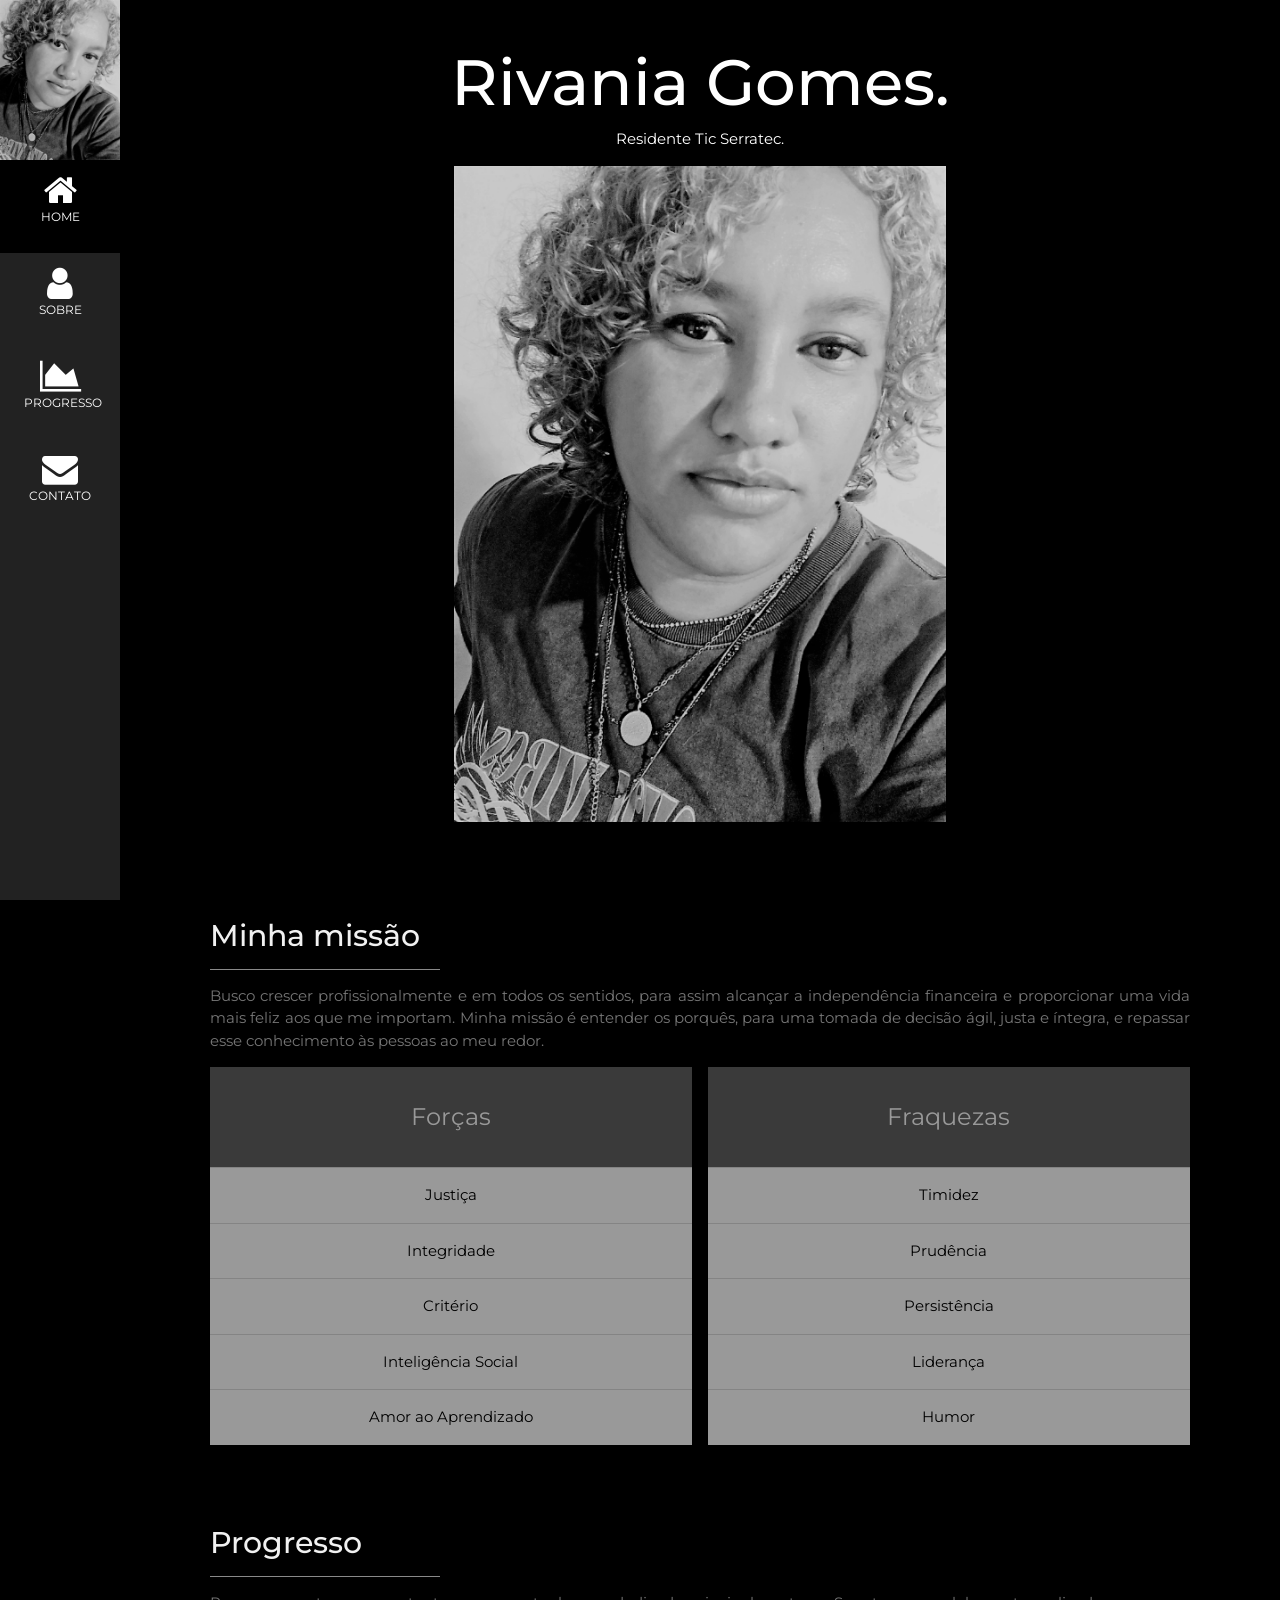
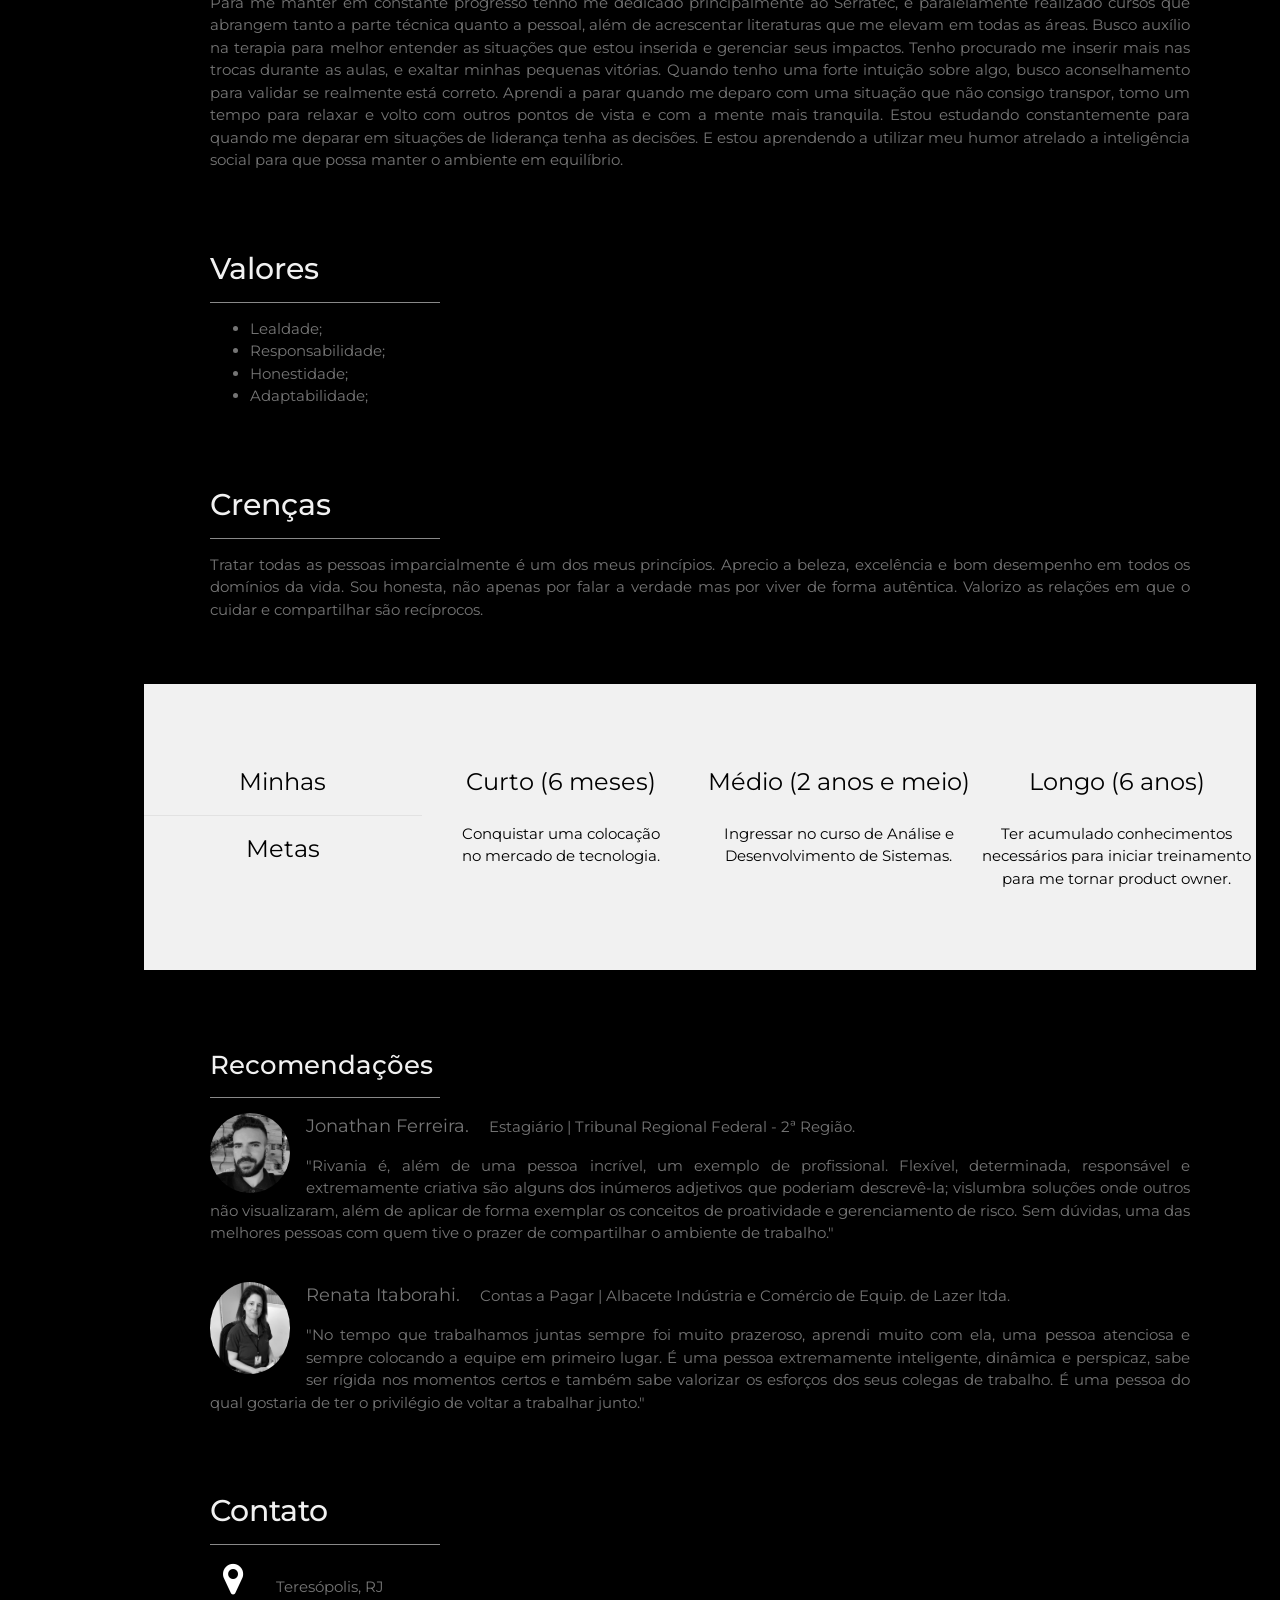
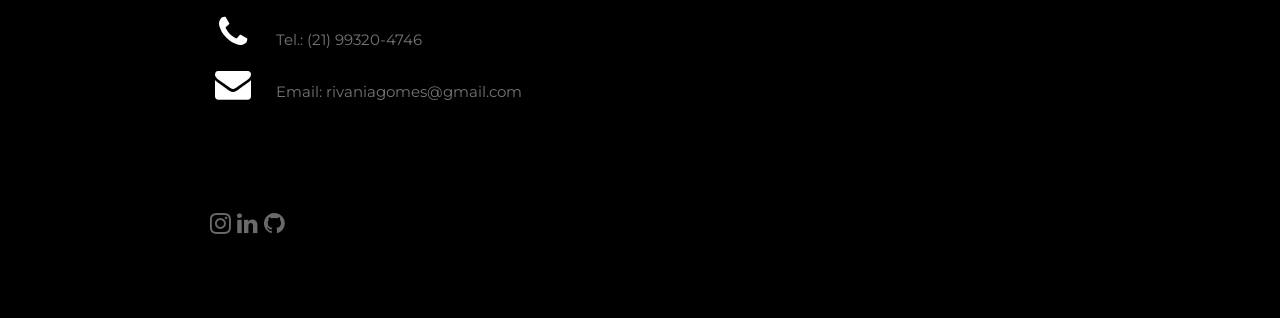
<file: index.html>
<!DOCTYPE html>
<html lang="pt-BR">

<head>
    <meta charset="UTF-8">
    <meta http-equiv="X-UA-Compatible" content="IE=edge">
    <meta name="viewport" content="width=device-width, initial-scale=1">
    <link rel="stylesheet" href="https://www.w3schools.com/w3css/4/w3.css">
    <link rel="stylesheet" href="https://fonts.googleapis.com/css?family=Montserrat">
    <link rel="stylesheet" href="https://cdnjs.cloudflare.com/ajax/libs/font-awesome/4.7.0/css/font-awesome.min.css">
    <!-- Latest compiled and minified CSS -->
    <link rel="stylesheet" href="https://cdn.jsdelivr.net/npm/bootstrap@4.6.1/dist/css/bootstrap.min.css">
    <link rel="stylesheet" href="/css/base.css">

    <title>🍉Rivania Gomes</title>
</head>

<!--  <style>
        body,
        h1,
        h2,
        h3,
        h4,
        h5,
        h6 {
            font-family: "Montserrat", sans-serif
        }

        .w3-row-padding img {
            margin-bottom: 12px
        }

        /* Set the width of the sidebar to 120px */
        .w3-sidebar {
            width: 120px;
            background: #222;
        }

        .w3-black,
        .w3-hover-black:hover {
            color: #fff !important;
            background-color: #000 !important;
        }

        /* Add a left margin to the "page content" that matches the width of the sidebar (120px) */
        #main {
            margin-left: 120px
        }

        /* Remove margins from "page content" on small screens */
        @media only screen and (max-width: 600px) {
            #main {
                margin-left: 0
            }
        }
    </style> -->

<body class="w3-black">

    <!-- Icon Bar (Sidebar - hidden on small screens) -->
    <nav class="w3-sidebar w3-bar-block w3-small w3-hide-small w3-center">
        <!-- Avatar image in top left corner -->
        <img src="/img/riv.jpg" alt="Foto pequena de Rivania" style="width:100%" class="w3-grayscale-max imagem">
        <a href="#home" class="w3-bar-item w3-button w3-padding-large w3-black">
            <i class="fa fa-home w3-xxlarge"></i>
            <p>HOME</p>
        </a>
        <a href="#about" class="w3-bar-item w3-button w3-padding-large w3-hover-black">
            <i class="fa fa-user w3-xxlarge"></i>
            <p>SOBRE</p>
        </a>
        <a href="#progress" class="w3-bar-item w3-button w3-padding-large w3-hover-black">
            <i class="fa fa-area-chart w3-xxlarge"></i>
            <p>PROGRESSO</p>
        </a>
        <a href="#contact" class="w3-bar-item w3-button w3-padding-large w3-hover-black">
            <i class="fa fa-envelope w3-xxlarge"></i>
            <p>CONTATO</p>
        </a>
    </nav>

    <!-- Navbar on small screens (Hidden on medium and large screens) -->
    <div class="w3-top w3-hide-large w3-hide-medium" id="myNavbar">
        <div class="w3-bar w3-black w3-opacity w3-hover-opacity-off w3-center w3-small">
            <a href="#home" class="w3-bar-item w3-button" style="width:25% !important">HOME</a>
            <a href="#about" class="w3-bar-item w3-button" style="width:25% !important">SOBRE</a>
            <a href="#progress" class="w3-bar-item w3-button" style="width:25% !important">PROGRESSO</a>
            <a href="#contact" class="w3-bar-item w3-button" style="width:25% !important">CONTATO</a>
        </div>
    </div>

    <!-- Page Content -->
    <div class="w3-padding-large" id="main">
        <!-- Header/Home -->
        <header class="w3-container w3-padding-32 w3-center w3-black" id="home">
            <h1 class="w3-jumbo"><span class="w3-hide-small">Rivania Gomes</span>.</h1>
            <p>Residente Tic Serratec.</p>
            <img src="/img/riva.jpg" alt="Foto de Rivania" class="w3-image w3-grayscale-max" width="492" height="708">
        </header>

        <!-- About Section -->
        <div class="w3-content w3-justify w3-text-grey w3-padding-64" id="about">
            <h2 class="w3-text-light-grey">Minha missão</h2>
            <hr style="width:230px" class="w3-opacity bg-white">
            <p>Busco crescer profissionalmente e em todos os sentidos, para assim alcançar a independência financeira e
                proporcionar uma vida mais feliz aos que me importam. Minha missão é entender os porquês, para uma
                tomada de decisão ágil, justa e íntegra, e repassar esse conhecimento às pessoas ao meu redor.
            </p>
            <!-- <h3 class="w3-padding-16 w3-text-light-grey">My Skills</h3>
                <p class="w3-wide">Photography</p>
                <div class="w3-white">
                    <div class="w3-dark-grey" style="height:28px;width:95%"></div>
                </div>
                <p class="w3-wide">Web Design</p>
                <div class="w3-white">
                    <div class="w3-dark-grey" style="height:28px;width:85%"></div>
                </div>
                <p class="w3-wide">Photoshop</p>
                <div class="w3-white">
                    <div class="w3-dark-grey" style="height:28px;width:80%"></div>
                </div><br> -->



            <!--    <button class="w3-button w3-light-grey w3-padding-large w3-section">
                    <i class="fa fa-download"></i> Download Resume
                </button> -->

            <!-- Grid for pricing tables -->
            <!-- <h3 class="w3-padding-16 w3-text-light-grey">My Price</h3> -->
            <div class="w3-row-padding" style="margin:0 -16px">
                <div class="w3-half w3-margin-bottom">
                    <ul class="w3-ul w3-hoverable w3-white w3-center w3-opacity w3-hover-opacity-off">
                        <li class="w3-dark-grey w3-xlarge w3-padding-32">Forças</li>
                        <li class="w3-padding-1"><button onclick="mostrarOculto('Demo1')"
                                class="w3-button w3-left-align">Justiça</button>
                            <div id="Demo1" class="w3-hide w3-container w3-justify">
                                <p>Não permito que sentimentos pessoais tendenciem decisões sobre os outros.</p>
                            </div>
                        </li>
                        <li class="w3-padding-1"><button onclick="mostrarOculto('Demo2')"
                                class="w3-button w3-left-align ">Integridade</button>
                            <div id="Demo2" class="w3-hide w3-container w3-justify">
                                <p>Sou uma pessoa honesta, tenho os pés no chão e não sou pretensiosa, sou realista.
                                </p>
                            </div>
                        </li>
                        <li class="w3-padding-1"><button onclick="mostrarOculto('Demo3')"
                                class="w3-button w3-left-align">Critério</button>
                            <div id="Demo3" class="w3-hide w3-container w3-justify">
                                <p>Não precipito conclusões, é importante pensar sobre as coisas e examiná-las de todos
                                    os lados, me baseio apenas em evidências sólidas para tomar decisões. Sou capaz de
                                    mudar de ideia.</p>
                            </div>
                        </li>
                        <li class="w3-padding-1"><button onclick="mostrarOculto('Demo4')"
                                class="w3-button w3-left-align">Inteligência Social</button>
                            <div id="Demo4" class="w3-hide w3-container w3-justify">
                                <p>Sou consciente dos motivos e sentimentos das outras pessoas. Sei o que fazer para me
                                    adequar a diferentes ambientes e para deixar as pessoas à vontade.</p>
                            </div>
                        </li>
                        <li class="w3-padding-1"><button onclick="mostrarOculto('Demo5')"
                                class="w3-button w3-left-align">Amor ao Aprendizado</button>
                            <div id="Demo5" class="w3-hide w3-container w3-justify">
                                <p>Adoro aprender coisas novas, tanto em aula quanto por conta própria, sempre gostei da
                                    escola, de ler, de qualquer lugar que haja oportunidade de aprendizado.</p>
                            </div>
                        </li>

                        <!--    <li class="w3-padding-16">
                                <h2>$ 10</h2>
                                <span class="w3-opacity">per month</span>
                            </li> -->
                        <!-- <li class="w3-light-grey w3-padding-24">
                                <button class="w3-button w3-white w3-padding-large w3-hover-black">Sign Up</button>
                            </li> -->
                    </ul>
                </div>

                <div class="w3-half">
                    <ul class="w3-ul w3-hoverable w3-white w3-center w3-opacity w3-hover-opacity-off">
                        <li class="w3-dark-grey w3-xlarge w3-padding-32">Fraquezas</li>
                        <li class="w3-padding-1"><button onclick="mostrarOculto('Demo6')"
                                class="w3-button w3-left-align w3-dropdown-click">Timidez</button>
                            <div id="Demo6" class="w3-hide w3-container w3-justify">
                                <p>Não procuro os holofotes, preferindo que minhas realizações falem por elas mesmas.
                                </p>
                            </div>
                        </li>

                        <li class="w3-padding-1"><button onclick="mostrarOculto('Demo7')"
                                class="w3-button w3-left-align">Prudência</button>
                            <div id="Demo7" class="w3-hide w3-container w3-justify">
                                <p>Sou cuidadosa e minhas escolhas são consistentemente prudentes.</p>
                            </div>
                        </li>
                        <li class="w3-padding-1"><button onclick="mostrarOculto('Demo8')"
                                class="w3-button w3-left-align">Persistência</button>
                            <div id="Demo8" class="w3-hide w3-container w3-justify">
                                <p>Não recuo diante de uma ameaça, desafio, dificuldade ou dor. Defendo o que é certo
                                    mesmo que haja oposição. Sempre vou agir de acordo com minhas convicções.
                                </p>
                            </div>
                        </li>
                        <li class="w3-padding-1"><button onclick="mostrarOculto('Demo9')"
                                class="w3-button w3-left-align">Liderança</button>
                            <div id="Demo9" class="w3-hide w3-container w3-justify">
                                <p>Apesar de encorajar um grupo a realizar coisas e preservar a harmonia entre o grupo
                                    fazendo com que todos se sintam incluídos, tenho dificuldade quando sobressaio em
                                    tarefas de liderança.</p>
                            </div>
                        </li>

                        <li class="w3-padding-1"><button onclick="mostrarOculto('Demo10')"
                                class="w3-button w3-left-align">Humor</button>
                            <div id="Demo10" class="w3-hide w3-container w3-justify">
                                <p>Gosto de rir e provocar sorrisos nas outras pessoas, tento ver o lado bom de todas as
                                    coisas.</p>
                            </div>
                        </li>

                        <!--  <li class="w3-padding-16">
                                <h2>$ 25</h2>
                                <span class="w3-opacity">per month</span>
                            </li> -->
                        <!--   <li class="w3-light-grey w3-padding-24">
                                <button class="w3-button w3-white w3-padding-large w3-hover-black">Sign Up</button>
                            </li> -->
                    </ul>
                </div>
                <!-- End Grid/Pricing tables -->
            </div>

        </div>

        <!-- Portfolio Section -->
        <div class="w3-content w3-justify w3-text-grey w3-padding-34" id="progress">
            <h2 class="w3-text-light-grey">Progresso</h2>
            <!-- <hr style="width:200px" class="w3-opacity"> -->
            <!-- INCLUI -->
            <hr style="width:230px " class="w3-opacity bg-white">
            <p>Para me manter em constante progresso tenho me dedicado principalmente ao Serratec, e paralelamente
                realizado cursos que abrangem tanto a parte técnica quanto a pessoal, além de acrescentar literaturas
                que me elevam em todas as áreas. Busco auxílio na terapia para melhor entender as situações que estou
                inserida e gerenciar seus impactos. Tenho procurado me inserir mais nas trocas durante as aulas, e
                exaltar minhas pequenas vitórias. Quando tenho uma forte intuição sobre algo, busco aconselhamento para
                validar se realmente está correto. Aprendi a parar quando me deparo com uma situação que não consigo
                transpor, tomo um tempo para relaxar e volto com outros pontos de vista e com a mente mais tranquila.
                Estou estudando constantemente para quando me deparar em situações de liderança tenha as decisões. E
                estou aprendendo a utilizar meu humor atrelado a inteligência social para que possa manter o ambiente em
                equilíbrio.
            </p>

            <!-- Grid for photos -->
            <!-- <div class="w3-row-padding" style="margin:0 -16px">
                <div class="w3-half">
                        <img src="/w3images/wedding.jpg" style="width:100%">
                        <img src="/w3images/rocks.jpg" style="width:100%">
                        <img src="/w3images/sailboat.jpg" style="width:100%">
                    </div>

                    <div class="w3-half">
                        <img src="/w3images/underwater.jpg" style="width:100%">
                        <img src="/w3images/chef.jpg" style="width:100%">
                        <img src="/w3images/wedding.jpg" style="width:100%">
                        <img src="/w3images/p6.jpg" style="width:100%">
                    </div> -->
            <!-- End photo grid
            </div> -->
            <div class="w3-content w3-justify w3-text-grey w3-padding-64" id="valores">
                <h2 class="w3-text-light-grey">Valores</h2>
                <!-- <hr style="width:200px" class="w3-opacity"> -->
                <!-- INCLUI -->
                <hr style="width:230px " class="w3-opacity bg-white">
                <ul>
                    <li>
                        Lealdade;
                    </li>
                    <li>
                        Responsabilidade;
                    </li>
                    <li>
                        Honestidade;
                    </li>
                    <li>
                        Adaptabilidade;
                    </li>
                </ul>
            </div>
            <div class="w3-content w3-justify w3-text-grey w3-padding-34" id="crencas">
                <h2 class="w3-text-light-grey">Crenças</h2>
                <!-- <hr style="width:200px" class="w3-opacity"> -->
                <!-- INCLUI -->
                <hr style="width:230px " class="w3-opacity bg-white">
                <p>Tratar todas as pessoas imparcialmente é um dos meus princípios. Aprecio a beleza, excelência e bom
                    desempenho em todos os domínios da vida. Sou honesta, não apenas por falar a verdade mas por viver
                    de forma autêntica. Valorizo as relações em que o cuidar e compartilhar são recíprocos.
                </p>
            </div>
            <!-- End Portfolio Section -->
        </div>
        <div class="w3-content w3-justify w3-text-grey w3-padding-16" id="crencas"></div>

        <div class="w3-row w3-center w3-padding-64 w3-section w3-light-grey">
            <div class="w3-quarter w3-section">
                <span class="w3-xlarge">Minhas</span>
                <hr style="width:200px w3-center" class="w3-opacity bg-black ">
                <span class="w3-xlarge">Metas</span>
            </div>
            <div class="w3-quarter w3-section">
                <span class="w3-xlarge">Curto (6 meses)</span><br><br>
                Conquistar uma colocação <br> no mercado de tecnologia.
            </div>
            <div class="w3-quarter w3-section">
                <span class="w3-xlarge">Médio (2 anos e meio)</span><br><br>
                Ingressar no curso de Análise e<br>Desenvolvimento de Sistemas.
            </div>
            <div class="w3-quarter w3-section">
                <span class="w3-xlarge">Longo (6 anos)</span><br><br>
                Ter acumulado conhecimentos necessários para iniciar treinamento para me tornar product owner.
            </div>
        </div>
        <div class="w3-content w3-justify w3-text-grey w3-padding-64">
            <!-- Testimonials -->
            <h3 class="w3-text-light-grey">Recomendações</h3>
            <hr style="width:230px" class="w3-opacity bg-white">
            <img src="/img/jona.jpg" alt="Avatar" class="w3-left w3-circle w3-margin-right w3-grayscale-max"
                style="width:80px">
            <p><span class="w3-large w3-margin-right">Jonathan Ferreira.</span> Estagiário | Tribunal Regional
                Federal - 2ª Região.</p>
            <p>"Rivania é, além de uma pessoa incrível, um exemplo de profissional. Flexível, determinada,
                responsável e extremamente criativa são alguns dos inúmeros adjetivos que poderiam descrevê-la;
                vislumbra soluções onde outros não visualizaram, além de aplicar de forma exemplar os conceitos de
                proatividade e gerenciamento de risco. Sem dúvidas, uma das melhores pessoas com quem tive o prazer
                de compartilhar o ambiente de trabalho."</p>

            <br>
            <img src="/img/rena.jpg" alt="Avatar" class="w3-left w3-circle w3-margin-right w3-grayscale-max"
                style="width:80px">
            <p><span class="w3-large w3-margin-right">Renata Itaborahi.</span> Contas a Pagar | Albacete Indústria e
                Comércio de Equip. de Lazer ltda.</p>
            <p>"No tempo que trabalhamos juntas sempre foi muito prazeroso, aprendi muito com ela, uma pessoa atenciosa
                e sempre colocando a equipe em primeiro lugar. É uma pessoa extremamente inteligente, dinâmica e
                perspicaz, sabe ser rígida nos momentos certos e também sabe valorizar os esforços dos seus colegas de
                trabalho. É uma pessoa do qual gostaria de ter o privilégio de voltar a trabalhar junto."</p>
        </div>
        <!-- Contact Section -->
        <div class="w3-content w3-justify w3-text-grey" id="contact">
            <h2 class="w3-text-light-grey">Contato</h2>
            <hr style="width:230px" class="w3-opacity bg-white">

            <div class="w3-section">
                <p><i class="fa fa-map-marker fa-fw w3-text-white w3-xxlarge w3-margin-right"></i> Teresópolis, RJ
                </p>
                <p><i class="fa fa-phone fa-fw w3-text-white w3-xxlarge w3-margin-right"></i> Tel.: (21) 99320-4746
                </p>
                <p><i class="fa fa-envelope fa-fw w3-text-white w3-xxlarge w3-margin-right"> </i> Email:
                    rivaniagomes@gmail.com</p>
            </div><br>
            <!--  <p>Vamos manter contato. Me mande uma mensagem:</p>

                <form action="/action_page.php" target="_blank">
                    <p><input class="w3-input w3-padding-16" type="text" placeholder="Nome" required name="Name"></p>
                    <p><input class="w3-input w3-padding-16" type="text" placeholder="Email" required name="Email"></p>
                    <p><input class="w3-input w3-padding-16" type="text" placeholder="Assunto" required name="Subject">
                    </p>
                    <p><input class="w3-input w3-padding-16" type="text" placeholder="Menssagem" required
                            name="Message">
                    </p>
                    <p>
                        <button class="w3-button w3-light-grey w3-padding-large" type="submit">
                            <i class="fa fa-paper-plane"></i> ENVIAR MENSAGEM
                        </button>
                    </p> -->
            </form>
            <!-- End Contact Section -->
        </div>

        <!-- Footer -->
        <footer class="w3-content w3-padding-64 w3-text-grey w3-xlarge link">
            <a href="https://www.instagram.com/rivaniagomes/" target="_blank" class="w3-hover-text-white"><i
                    class="fa fa-instagram w3-hover-opacity w3-grayscale-max"></i></a>
            <a href="https://www.linkedin.com/in/rivaniagomes/" target="_blank" class="w3-hover-text-white"><i
                    class="fa fa-linkedin w3-hover-opacity w3-grayscale-max"></i></a>
            <a href="https://github.com/RivaniaGomes" target="_blank" class="w3-hover-text-white"><i
                    class="fa fa-github w3-hover-opacity w3-grayscale-max"></i></a>

            <!-- <p class="w3-medium">Powered by <a href="https://www.w3schools.com/w3css/default.asp" target="_blank"
                    class="w3-hover-text-grey w3-grayscale-max">w3.css</a></p> -->
            <!-- End footer -->
        </footer>

        <!-- END PAGE CONTENT -->
    </div>

</body>

</html>



<!-- jQuery library -->
<script src="https://cdn.jsdelivr.net/npm/jquery@3.6.0/dist/jquery.slim.min.js"></script>

<!-- Popper JS -->
<script src="https://cdn.jsdelivr.net/npm/popper.js@1.16.1/dist/umd/popper.min.js"></script>

<!-- Latest compiled JavaScript -->
<script src="https://cdn.jsdelivr.net/npm/bootstrap@4.6.1/dist/js/bootstrap.bundle.min.js"></script>
<script src="/js/base.js"></script>
</body>

</html>
</file>
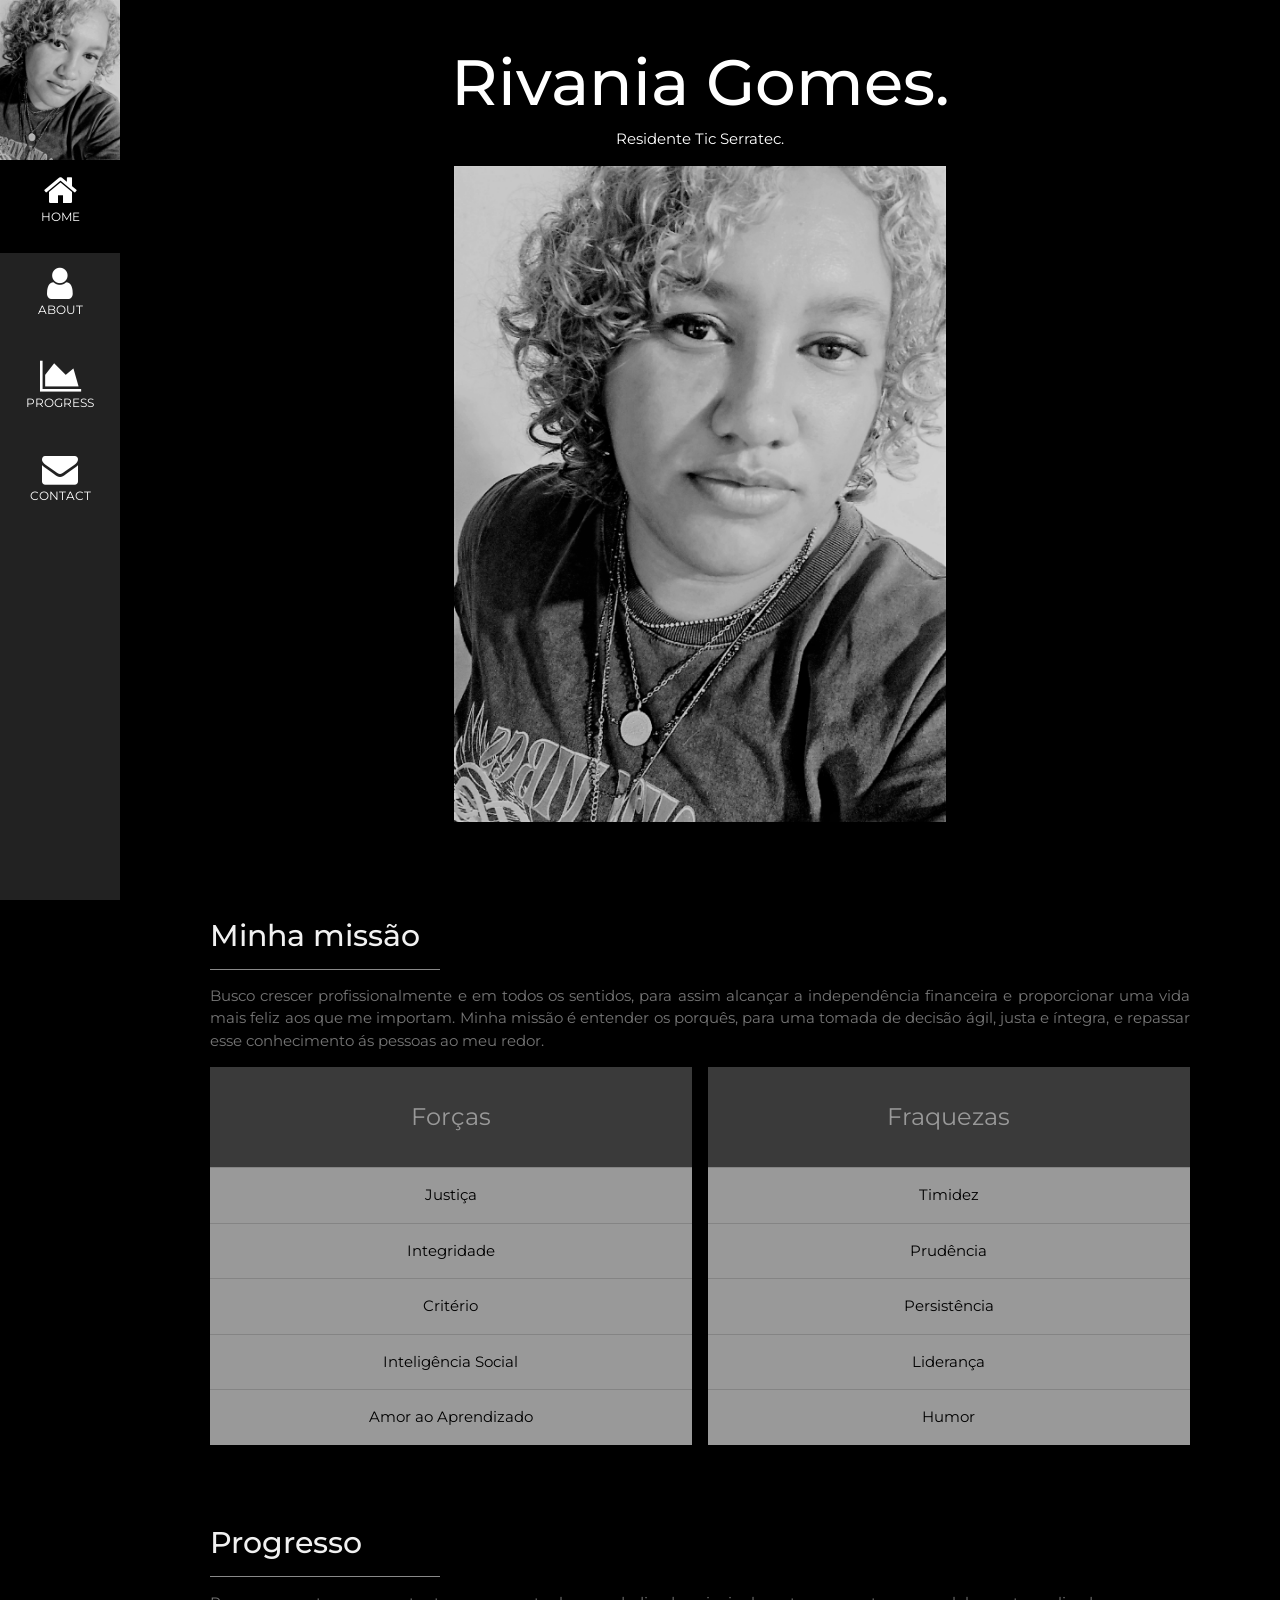
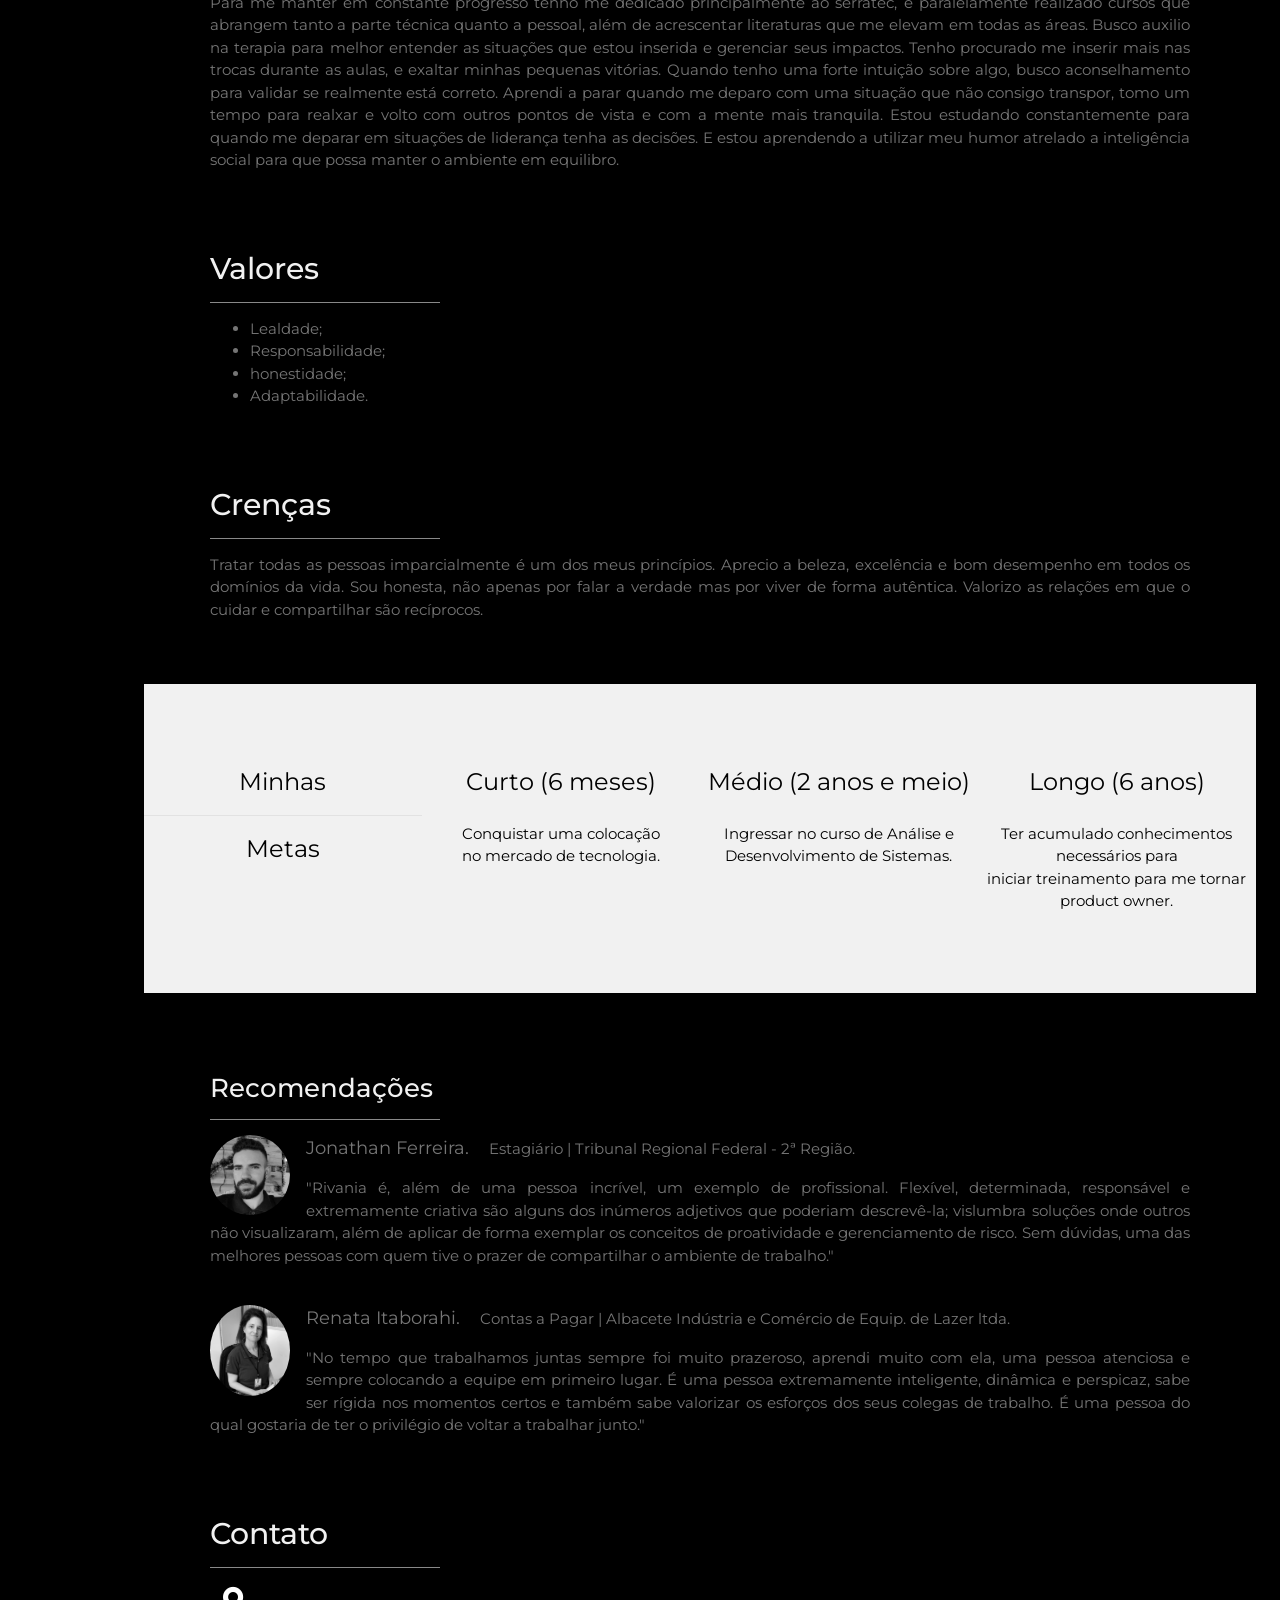
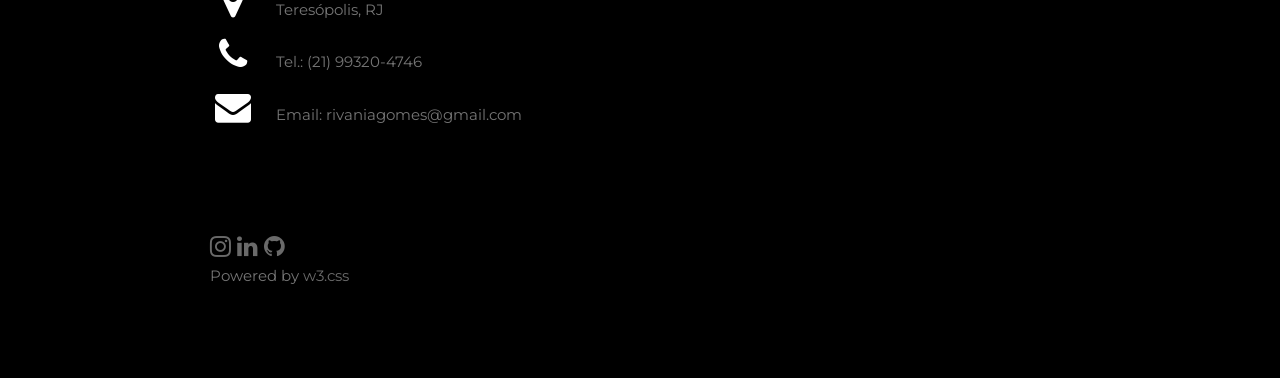
<file: DeMimPraMimMesma/html/index.html>
<!DOCTYPE html>
<html lang="pt-BR">

<head>
    <meta charset="UTF-8">
    <meta http-equiv="X-UA-Compatible" content="IE=edge">
    <meta name="viewport" content="width=device-width, initial-scale=1">
    <link rel="stylesheet" href="https://www.w3schools.com/w3css/4/w3.css">
    <link rel="stylesheet" href="https://fonts.googleapis.com/css?family=Montserrat">
    <link rel="stylesheet" href="https://cdnjs.cloudflare.com/ajax/libs/font-awesome/4.7.0/css/font-awesome.min.css">
    <!-- Latest compiled and minified CSS -->
    <link rel="stylesheet" href="https://cdn.jsdelivr.net/npm/bootstrap@4.6.1/dist/css/bootstrap.min.css">
    <link rel="stylesheet" href="/css/base.css">

    <title>🍉Rivania Gomes</title>
</head>

<!--  <style>
        body,
        h1,
        h2,
        h3,
        h4,
        h5,
        h6 {
            font-family: "Montserrat", sans-serif
        }

        .w3-row-padding img {
            margin-bottom: 12px
        }

        /* Set the width of the sidebar to 120px */
        .w3-sidebar {
            width: 120px;
            background: #222;
        }

        .w3-black,
        .w3-hover-black:hover {
            color: #fff !important;
            background-color: #000 !important;
        }

        /* Add a left margin to the "page content" that matches the width of the sidebar (120px) */
        #main {
            margin-left: 120px
        }

        /* Remove margins from "page content" on small screens */
        @media only screen and (max-width: 600px) {
            #main {
                margin-left: 0
            }
        }
    </style> -->

<body class="w3-black">

    <!-- Icon Bar (Sidebar - hidden on small screens) -->
    <nav class="w3-sidebar w3-bar-block w3-small w3-hide-small w3-center">
        <!-- Avatar image in top left corner -->
        <img src="/img/riv.jpg" alt="Foto pequena de Rivania" style="width:100%" class="w3-grayscale-max imagem">
        <a href="#home" class="w3-bar-item w3-button w3-padding-large w3-black">
            <i class="fa fa-home w3-xxlarge"></i>
            <p>HOME</p>
        </a>
        <a href="#about" class="w3-bar-item w3-button w3-padding-large w3-hover-black">
            <i class="fa fa-user w3-xxlarge"></i>
            <p>ABOUT</p>
        </a>
        <a href="#progress" class="w3-bar-item w3-button w3-padding-large w3-hover-black">
            <i class="fa fa-area-chart w3-xxlarge"></i>
            <p>PROGRESS</p>
        </a>
        <a href="#contact" class="w3-bar-item w3-button w3-padding-large w3-hover-black">
            <i class="fa fa-envelope w3-xxlarge"></i>
            <p>CONTACT</p>
        </a>
    </nav>

    <!-- Navbar on small screens (Hidden on medium and large screens) -->
    <div class="w3-top w3-hide-large w3-hide-medium" id="myNavbar">
        <div class="w3-bar w3-black w3-opacity w3-hover-opacity-off w3-center w3-small">
            <a href="#home" class="w3-bar-item w3-button" style="width:25% !important">HOME</a>
            <a href="#about" class="w3-bar-item w3-button" style="width:25% !important">ABOUT</a>
            <a href="#progress" class="w3-bar-item w3-button" style="width:25% !important">PROGRESS</a>
            <a href="#contact" class="w3-bar-item w3-button" style="width:25% !important">CONTACT</a>
        </div>
    </div>

    <!-- Page Content -->
    <div class="w3-padding-large" id="main">
        <!-- Header/Home -->
        <header class="w3-container w3-padding-32 w3-center w3-black" id="home">
            <h1 class="w3-jumbo"><span class="w3-hide-small">Rivania Gomes</span>.</h1>
            <p>Residente Tic Serratec.</p>
            <img src="/img/riva.jpg" alt="Foto de Rivania" class="w3-image w3-grayscale-max" width="492" height="708">
        </header>

        <!-- About Section -->
        <div class="w3-content w3-justify w3-text-grey w3-padding-64" id="about">
            <h2 class="w3-text-light-grey">Minha missão</h2>
            <hr style="width:230px" class="w3-opacity bg-white">
            <p>Busco crescer profissionalmente e em todos os sentidos, para assim alcançar a independência financeira e
                proporcionar uma vida mais feliz aos que me importam. Minha missão é entender os porquês, para uma
                tomada
                de decisão ágil, justa e íntegra, e repassar esse conhecimento ás pessoas ao meu redor.
            </p>
            <!-- <h3 class="w3-padding-16 w3-text-light-grey">My Skills</h3>
                <p class="w3-wide">Photography</p>
                <div class="w3-white">
                    <div class="w3-dark-grey" style="height:28px;width:95%"></div>
                </div>
                <p class="w3-wide">Web Design</p>
                <div class="w3-white">
                    <div class="w3-dark-grey" style="height:28px;width:85%"></div>
                </div>
                <p class="w3-wide">Photoshop</p>
                <div class="w3-white">
                    <div class="w3-dark-grey" style="height:28px;width:80%"></div>
                </div><br> -->



            <!--    <button class="w3-button w3-light-grey w3-padding-large w3-section">
                    <i class="fa fa-download"></i> Download Resume
                </button> -->

            <!-- Grid for pricing tables -->
            <!-- <h3 class="w3-padding-16 w3-text-light-grey">My Price</h3> -->
            <div class="w3-row-padding" style="margin:0 -16px">
                <div class="w3-half w3-margin-bottom">
                    <ul class="w3-ul w3-hoverable w3-white w3-center w3-opacity w3-hover-opacity-off">
                        <li class="w3-dark-grey w3-xlarge w3-padding-32">Forças</li>
                        <li class="w3-padding-1"><button onclick="mostrarOculto('Demo1')"
                                class="w3-button w3-left-align">Justiça</button>
                            <div id="Demo1" class="w3-hide w3-container w3-justify">
                                <p>Não permito que sentimentos pessoais tendenciem decisões sobre os outros.</p>
                            </div>
                        </li>
                        <li class="w3-padding-1"><button onclick="mostrarOculto('Demo2')"
                                class="w3-button w3-left-align ">Integridade</button>
                            <div id="Demo2" class="w3-hide w3-container w3-justify">
                                <p>Sou uma pessoa honesta, tenho os pés no chão e não sou pretenciosa, sou realista.
                                </p>
                            </div>
                        </li>
                        <li class="w3-padding-1"><button onclick="mostrarOculto('Demo3')"
                                class="w3-button w3-left-align">Critério</button>
                            <div id="Demo3" class="w3-hide w3-container w3-justify">
                                <p>Não precipto conclusões, é importante pensar sobre as coisas e examiná-las de
                                    todos os lados, me baseio apenas em evidências sólidas para tomar decisões. Sou
                                    capaz de mudar de ideia.</p>
                            </div>
                        </li>
                        <li class="w3-padding-1"><button onclick="mostrarOculto('Demo4')"
                                class="w3-button w3-left-align">Inteligência Social</button>
                            <div id="Demo4" class="w3-hide w3-container w3-justify">
                                <p>Sou consciente dos motivos e sentimentos das outras pessoas. Sei o que fazer para
                                    me adequar a diverentes ambientes e para deixar as pessoas á vontade.</p>
                            </div>
                        </li>
                        <li class="w3-padding-1"><button onclick="mostrarOculto('Demo5')"
                                class="w3-button w3-left-align">Amor ao Aprendizado</button>
                            <div id="Demo5" class="w3-hide w3-container w3-justify">
                                <p>Adoro aprender coisas novas, tanto em aula quanto por conta própria, sempre gostei da
                                    escola, de ler, de qualquer lugar que haja oportunidade de aprendizado.</p>
                            </div>
                        </li>

                        <!--    <li class="w3-padding-16">
                                <h2>$ 10</h2>
                                <span class="w3-opacity">per month</span>
                            </li> -->
                        <!-- <li class="w3-light-grey w3-padding-24">
                                <button class="w3-button w3-white w3-padding-large w3-hover-black">Sign Up</button>
                            </li> -->
                    </ul>
                </div>

                <div class="w3-half">
                    <ul class="w3-ul w3-hoverable w3-white w3-center w3-opacity w3-hover-opacity-off">
                        <li class="w3-dark-grey w3-xlarge w3-padding-32">Fraquezas</li>
                        <li class="w3-padding-1"><button onclick="mostrarOculto('Demo6')"
                                class="w3-button w3-left-align w3-dropdown-click">Timidez</button>
                            <div id="Demo6" class="w3-hide w3-container w3-justify">
                                <p>Não procuro os holofotes, preferindo que minhas realizações falem por elas
                                    mesmas.</p>
                            </div>
                        </li>

                        <li class="w3-padding-1"><button onclick="mostrarOculto('Demo7')"
                                class="w3-button w3-left-align">Prudência</button>
                            <div id="Demo7" class="w3-hide w3-container w3-justify">
                                <p>Sou cuidadosa e minhas escolhas são consistentemente prudentes.</p>
                            </div>
                        </li>
                        <li class="w3-padding-1"><button onclick="mostrarOculto('Demo8')"
                                class="w3-button w3-left-align">Persistência</button>
                            <div id="Demo8" class="w3-hide w3-container w3-justify">
                                <p>Não recuo diante de uma ameaça, desafio, dificuldade ou dor. Defendo o que é
                                    certo mesmo que haja oposição. Sempre vou agir de acordo com minhas convicções.
                                </p>
                            </div>
                        </li>
                        <li class="w3-padding-1"><button onclick="mostrarOculto('Demo9')"
                                class="w3-button w3-left-align">Liderança</button>
                            <div id="Demo9" class="w3-hide w3-container w3-justify">
                                <p>Apesar de encorajar um grupo a realizar coisas e preservar a harmonia entre o
                                    grupo fazendo com que todos se sintam incluídos, tenho dificuldade quando
                                    sobressaio em tarefas de liderança.</p>
                            </div>
                        </li>

                        <li class="w3-padding-1"><button onclick="mostrarOculto('Demo10')"
                                class="w3-button w3-left-align">Humor</button>
                            <div id="Demo10" class="w3-hide w3-container w3-justify">
                                <p>Gosto de rir e provocar sorrisos nas outras pessoas, tento ver o lado bom de
                                    todas as coisas.</p>
                            </div>
                        </li>

                        <!--  <li class="w3-padding-16">
                                <h2>$ 25</h2>
                                <span class="w3-opacity">per month</span>
                            </li> -->
                        <!--   <li class="w3-light-grey w3-padding-24">
                                <button class="w3-button w3-white w3-padding-large w3-hover-black">Sign Up</button>
                            </li> -->
                    </ul>
                </div>
                <!-- End Grid/Pricing tables -->
            </div>

        </div>

        <!-- Portfolio Section -->
        <div class="w3-content w3-justify w3-text-grey w3-padding-34" id="progress">
            <h2 class="w3-text-light-grey">Progresso</h2>
            <!-- <hr style="width:200px" class="w3-opacity"> -->
            <!-- INCLUI -->
            <hr style="width:230px " class="w3-opacity bg-white">
            <p>Para me manter em constante progresso tenho me dedicado principalmente ao serratec, e paralelamente
                realizado cursos que abrangem tanto a parte técnica quanto a pessoal, além de acrescentar literaturas
                que me elevam em todas as áreas. Busco auxilio na terapia para melhor entender as situações que estou
                inserida e gerenciar seus impactos. Tenho procurado me inserir mais nas trocas durante as aulas, e
                exaltar minhas pequenas vitórias. Quando tenho uma forte intuição sobre algo, busco aconselhamento para
                validar se realmente está correto. Aprendi a parar quando me deparo com uma situação que não consigo
                transpor, tomo um tempo para realxar e volto com outros pontos de vista e com a mente mais tranquila.
                Estou estudando constantemente para quando me deparar em situações de liderança tenha as decisões. E
                estou aprendendo a utilizar meu humor atrelado a inteligência social para que possa manter o ambiente em
                equilibro.
            </p>

            <!-- Grid for photos -->
            <!-- <div class="w3-row-padding" style="margin:0 -16px">
                <div class="w3-half">
                        <img src="/w3images/wedding.jpg" style="width:100%">
                        <img src="/w3images/rocks.jpg" style="width:100%">
                        <img src="/w3images/sailboat.jpg" style="width:100%">
                    </div>

                    <div class="w3-half">
                        <img src="/w3images/underwater.jpg" style="width:100%">
                        <img src="/w3images/chef.jpg" style="width:100%">
                        <img src="/w3images/wedding.jpg" style="width:100%">
                        <img src="/w3images/p6.jpg" style="width:100%">
                    </div> -->
            <!-- End photo grid
            </div> -->
            <div class="w3-content w3-justify w3-text-grey w3-padding-64" id="valores">
                <h2 class="w3-text-light-grey">Valores</h2>
                <!-- <hr style="width:200px" class="w3-opacity"> -->
                <!-- INCLUI -->
                <hr style="width:230px " class="w3-opacity bg-white">
                <ul>
                    <li>
                        Lealdade;
                    </li>
                    <li>
                        Responsabilidade;
                    </li>
                    <li>
                        honestidade;
                    </li>
                    <li>
                        Adaptabilidade.
                    </li>
                </ul>
            </div>
            <div class="w3-content w3-justify w3-text-grey w3-padding-34" id="crencas">
                <h2 class="w3-text-light-grey">Crenças</h2>
                <!-- <hr style="width:200px" class="w3-opacity"> -->
                <!-- INCLUI -->
                <hr style="width:230px " class="w3-opacity bg-white">
                <p>Tratar todas as pessoas imparcialmente é um dos meus princípios. Aprecio a beleza, excelência e
                    bom desempenho em todos os domínios da vida. Sou honesta, não apenas por falar a verdade mas por
                    viver de forma autêntica. Valorizo as relações em que o cuidar e compartilhar são recíprocos.
                </p>
            </div>
            <!-- End Portfolio Section -->
        </div>
        <div class="w3-content w3-justify w3-text-grey w3-padding-16" id="crencas"></div>

        <div class="w3-row w3-center w3-padding-64 w3-section w3-light-grey">
            <div class="w3-quarter w3-section">
                <span class="w3-xlarge">Minhas</span>
                <hr style="width:200px w3-center" class="w3-opacity bg-black ">
                <span class="w3-xlarge">Metas</span>
            </div>
            <div class="w3-quarter w3-section">
                <span class="w3-xlarge">Curto (6 meses)</span><br><br>
                Conquistar uma colocação <br> no mercado de tecnologia.
            </div>
            <div class="w3-quarter w3-section">
                <span class="w3-xlarge">Médio (2 anos e meio)</span><br><br>
                Ingressar no curso de Análise e<br>Desenvolvimento de Sistemas.
            </div>
            <div class="w3-quarter w3-section">
                <span class="w3-xlarge">Longo (6 anos)</span><br><br>
                Ter acumulado conhecimentos necessários para<br>iniciar treinamento para me tornar product owner.
            </div>
        </div>
        <div class="w3-content w3-justify w3-text-grey w3-padding-64">
            <!-- Testimonials -->
            <h3 class="w3-text-light-grey">Recomendações</h3>
            <hr style="width:230px" class="w3-opacity bg-white">
            <img src="/img/jona.jpg" alt="Avatar" class="w3-left w3-circle w3-margin-right w3-grayscale-max"
                style="width:80px">
            <p><span class="w3-large w3-margin-right">Jonathan Ferreira.</span> Estagiário | Tribunal Regional
                Federal - 2ª Região.</p>
            <p>"Rivania é, além de uma pessoa incrível, um exemplo de profissional. Flexível, determinada,
                responsável e extremamente criativa são alguns dos inúmeros adjetivos que poderiam descrevê-la;
                vislumbra soluções onde outros não visualizaram, além de aplicar de forma exemplar os conceitos de
                proatividade e gerenciamento de risco. Sem dúvidas, uma das melhores pessoas com quem tive o prazer
                de compartilhar o ambiente de trabalho."</p>

            <br>
            <img src="/img/rena.jpg" alt="Avatar" class="w3-left w3-circle w3-margin-right w3-grayscale-max"
                style="width:80px">
            <p><span class="w3-large w3-margin-right">Renata Itaborahi.</span> Contas a Pagar | Albacete Indústria e
                Comércio de Equip. de Lazer ltda.</p>
            <p>"No tempo que trabalhamos juntas sempre foi muito prazeroso, aprendi muito com ela, uma pessoa atenciosa
                e sempre colocando a equipe em primeiro lugar. É uma pessoa extremamente inteligente, dinâmica e
                perspicaz, sabe ser rígida nos momentos certos e também sabe valorizar os esforços dos seus colegas de
                trabalho. É uma pessoa do qual gostaria de ter o privilégio de voltar a trabalhar junto."</p>
        </div>
        <!-- Contact Section -->
        <div class="w3-content w3-justify w3-text-grey" id="contact">
            <h2 class="w3-text-light-grey">Contato</h2>
            <hr style="width:230px" class="w3-opacity bg-white">

            <div class="w3-section">
                <p><i class="fa fa-map-marker fa-fw w3-text-white w3-xxlarge w3-margin-right"></i> Teresópolis, RJ
                </p>
                <p><i class="fa fa-phone fa-fw w3-text-white w3-xxlarge w3-margin-right"></i> Tel.: (21) 99320-4746
                </p>
                <p><i class="fa fa-envelope fa-fw w3-text-white w3-xxlarge w3-margin-right"> </i> Email:
                    rivaniagomes@gmail.com</p>
            </div><br>
            <!--  <p>Vamos manter contato. Me mande uma mensagem:</p>

                <form action="/action_page.php" target="_blank">
                    <p><input class="w3-input w3-padding-16" type="text" placeholder="Nome" required name="Name"></p>
                    <p><input class="w3-input w3-padding-16" type="text" placeholder="Email" required name="Email"></p>
                    <p><input class="w3-input w3-padding-16" type="text" placeholder="Assunto" required name="Subject">
                    </p>
                    <p><input class="w3-input w3-padding-16" type="text" placeholder="Menssagem" required
                            name="Message">
                    </p>
                    <p>
                        <button class="w3-button w3-light-grey w3-padding-large" type="submit">
                            <i class="fa fa-paper-plane"></i> ENVIAR MENSAGEM
                        </button>
                    </p> -->
            </form>
            <!-- End Contact Section -->
        </div>

        <!-- Footer -->
        <footer class="w3-content w3-padding-64 w3-text-grey w3-xlarge link">
            <a href="https://www.instagram.com/rivaniagomes/" target="_blank" class="w3-hover-text-white"><i
                    class="fa fa-instagram w3-hover-opacity w3-grayscale-max"></i></a>
            <a href="https://www.linkedin.com/in/rivaniagomes/" target="_blank" class="w3-hover-text-white"><i
                    class="fa fa-linkedin w3-hover-opacity w3-grayscale-max"></i></a>
            <a href="https://github.com/RivaniaGomes" target="_blank" class="w3-hover-text-white"><i
                    class="fa fa-github w3-hover-opacity w3-grayscale-max"></i></a>

            <p class="w3-medium">Powered by <a href="https://www.w3schools.com/w3css/default.asp" target="_blank"
                    class="w3-hover-text-grey w3-grayscale-max">w3.css</a></p>
            <!-- End footer -->
        </footer>

        <!-- END PAGE CONTENT -->
    </div>

</body>

</html>



<!-- jQuery library -->
<script src="https://cdn.jsdelivr.net/npm/jquery@3.6.0/dist/jquery.slim.min.js"></script>

<!-- Popper JS -->
<script src="https://cdn.jsdelivr.net/npm/popper.js@1.16.1/dist/umd/popper.min.js"></script>

<!-- Latest compiled JavaScript -->
<script src="https://cdn.jsdelivr.net/npm/bootstrap@4.6.1/dist/js/bootstrap.bundle.min.js"></script>
<script src="/js/base.js"></script>
</body>

</html>
</file>
<file: css/base.css>
.style,
body,
h1,
h2,
h3,
h4,
h5,
h6 {
  font-family: "Montserrat", sans-serif;
}

.style, .w3-row-padding img {
  margin-bottom: 12px;
}

/* Set the width of the sidebar to 120px */
.style, .w3-sidebar {
  width: 120px;
  background: #222 !important;
}

.style, .w3-black,
.w3-hover-black:hover {
  color: #fff !important;
  background-color: #000 !important;
}


/* Add a left margin to the "page content" that matches the width of the sidebar (120px) */
.style,#main {
  margin-left: 120px;
}

/* Remove margins from "page content" on small screens */
@media only screen and (max-width: 600px) {
  #main {
    margin-left: 0;
  }
}
</file>
